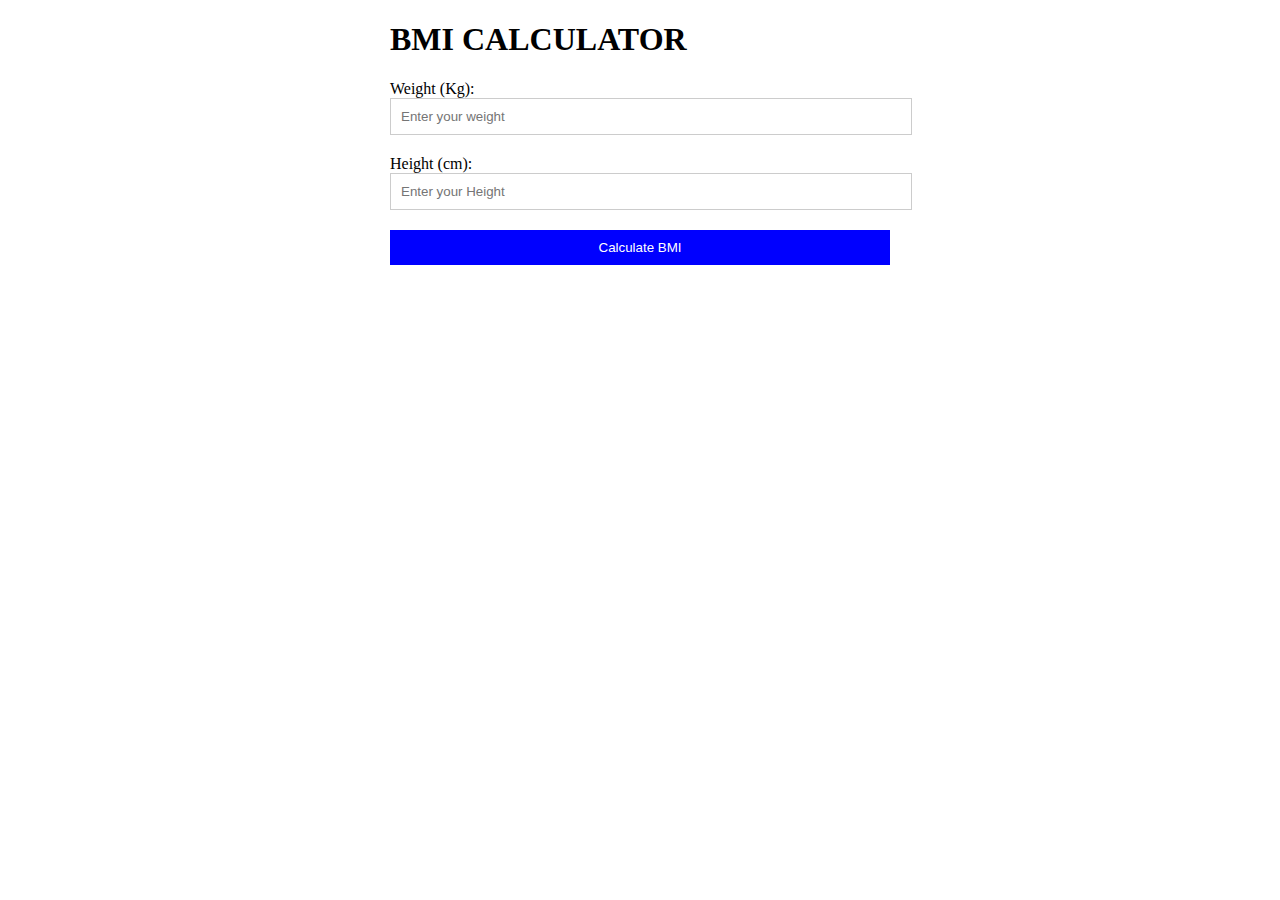
<file: bmi/index.html>
<!DOCTYPE html>
<html lang="en">
  <head>
    <meta charset="UTF-8" />
    <meta name="viewport" content="width=device-width, initial-scale=1.0" />
    <title>BMI calculator</title>
    <style>
      .container {
        max-width: 500px;
        margin: 0 auto;
      }
      .bmi_form {
      }
      .input_data {
        margin: 20px 0;
      }
      .input_data input {
        width: 100%;
        padding: 10px;
        border: 1px solid #ccc;
      }
      button {
        color: #fff;
        background-color: blue;
        border: none;
        padding: 10px 20px;
        width: 100%;
        cursor: pointer;
      }
    </style>
  </head>
  <body>
    <div class="container">
      <h1>BMI CALCULATOR</h1>

      <div class="bmi_form">
        <div class="input_data">
          <label for="weight">Weight (Kg):</label>
          <input type="number" id="weight" placeholder="Enter your weight" />
        </div>
        <div class="input_data">
          <label for="height">Height (cm):</label>
          <input type="number" id="height" placeholder="Enter your Height" />
        </div>
        <button onclick="calcBMI()">Calculate BMI</button>
        <div id="bmiResult"></div>
      </div>
    </div>

    <script>
      function calcBMI() {
        const weight = parseFloat(document.getElementById("weight").value);
        const height = parseFloat(document.getElementById("height").value);

        const bmi = Math.round(weight / ((height / 100) * (height / 100)));
        if (!isNaN(weight) && !isNaN(height)) {
          const bmiRes = document.getElementById("bmiResult");
          bmiRes.innerHTML = `Your BMI is: ${bmi}`;
          if (bmi < 18.5) {
            bmiRes.innerHTML += " UnderWeight";
          } else if (bmi > 18.5 && bmi < 24.9) {
            bmiRes.innerHTML += " Healthy";
          } else if (bmi > 25 && bmi < 29.9) {
            bmiRes.innerHTML += " Over Weight";
          } else {
            bmiRes.innerHTML += " Obese";
          }
        } else {
          alert("please enter valid weight and height");
        }
      }
    </script>
  </body>
</html>
</file>
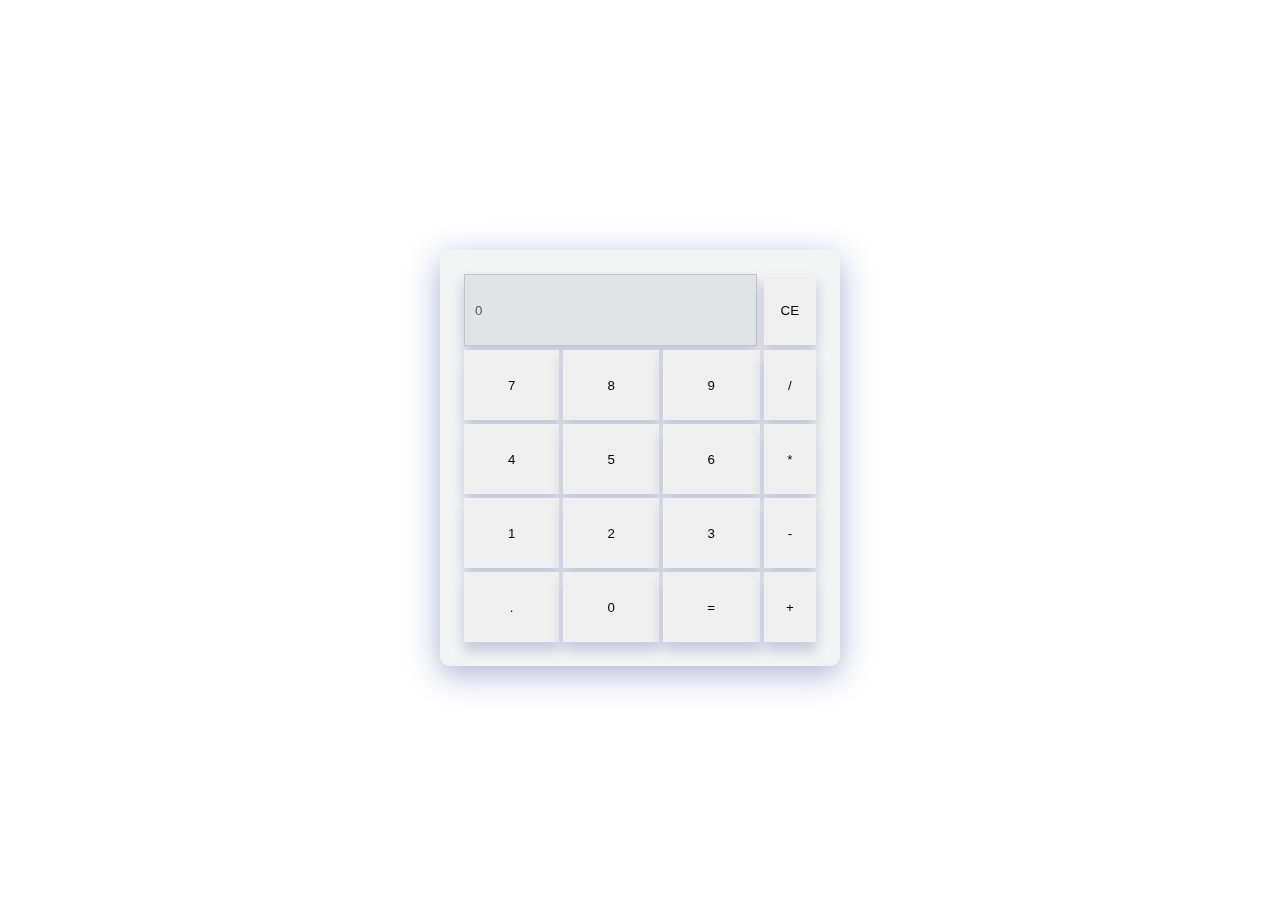
<file: calculator/index.html>
<!DOCTYPE html>
<html lang="en">
  <head>
    <meta charset="UTF-8" />
    <meta name="viewport" content="width=device-width, initial-scale=1.0" />
    <title>Document</title>
    <style>
      body {
        display: flex;
        align-items: center;
        justify-content: center;
        height: 100vh;
      }
      .calculaor {
        width: 400px;
        height: 400px;

        background: rgba(1, 11, 16, 0.05);
        box-shadow: 0 8px 32px 0 rgba(31, 38, 135, 0.37);
        backdrop-filter: blur(2px);
        -webkit-backdrop-filter: blur(2px);
        border-radius: 10px;
        border: 1px solid rgba(255, 255, 255, 0.18);
        padding: 20px;
      }
      .display {
        width: 95%;
        height: 70px;
        background: rgba(125, 172, 196, 0.05);
        box-shadow: 0 8px 12px 0 rgba(31, 38, 135, 0.222);
        backdrop-filter: blur(2px);
        -webkit-backdrop-filter: blur(2px);
        border: 1px solid rgba(53, 49, 49, 0.18);
        padding: 0 0 0 10px;
      }
      input {
        width: 100%;
        height: 70px;
        box-shadow: 0 8px 12px 0 rgba(31, 38, 135, 0.222);
        backdrop-filter: blur(2px);
        -webkit-backdrop-filter: blur(2px);
        border: 1px solid rgba(255, 255, 255, 0.18);
      }
      input:hover {
        background-color: white;
      }
    </style>
  </head>
  <body>
    <table class="calculaor">
      <tr>
        <td colspan="3">
          <input
            type="text"
            name=""
            value="0"
            class="display"
            id="result"
            disabled
          />
        </td>
        <td>
          <input type="button" value="CE" onclick="clearScreen()" />
        </td>
      </tr>
      <tr>
        <td>
          <input type="button" value="7" onclick="displayValue('7')" />
        </td>
        <td>
          <input type="button" value="8" onclick="displayValue('8')" />
        </td>
        <td>
          <input type="button" value="9" onclick="displayValue('9')" />
        </td>
        <td>
          <input type="button" value="/" onclick="displayValue('/')" />
        </td>
      </tr>
      <tr>
        <td>
          <input type="button" value="4" onclick="displayValue('4')" />
        </td>
        <td>
          <input type="button" value="5" onclick="displayValue('5')" />
        </td>
        <td>
          <input type="button" value="6" onclick="displayValue('6')" />
        </td>
        <td>
          <input type="button" value="*" onclick="displayValue('*')" />
        </td>
      </tr>
      <tr>
        <td>
          <input type="button" value="1" onclick="displayValue('1')" />
        </td>
        <td>
          <input type="button" value="2" onclick="displayValue('2')" />
        </td>
        <td>
          <input type="button" value="3" onclick="displayValue('3')" />
        </td>
        <td>
          <input type="button" value="-" onclick="displayValue('-')" />
        </td>
      </tr>
      <tr>
        <td>
          <input type="button" value="." onclick="displayValue('.')" />
        </td>
        <td>
          <input type="button" value="0" onclick="displayValue('0')" />
        </td>
        <td>
          <input type="button" value="=" onclick="Calculate()" />
        </td>
        <td>
          <input type="button" value="+" onclick="displayValue('+')" />
        </td>
      </tr>
    </table>

    <script>
      function displayValue(value) {
        document.getElementById("result").value += value;
      }

      function clearScreen() {
        document.getElementById("result").value = "";
      }

      function Calculate(value) {
        const d_Value = document.getElementById("result").value;
        const res = eval(d_Value);
        document.getElementById("result").value = res;
      }
    </script>
  </body>
</html>
</file>
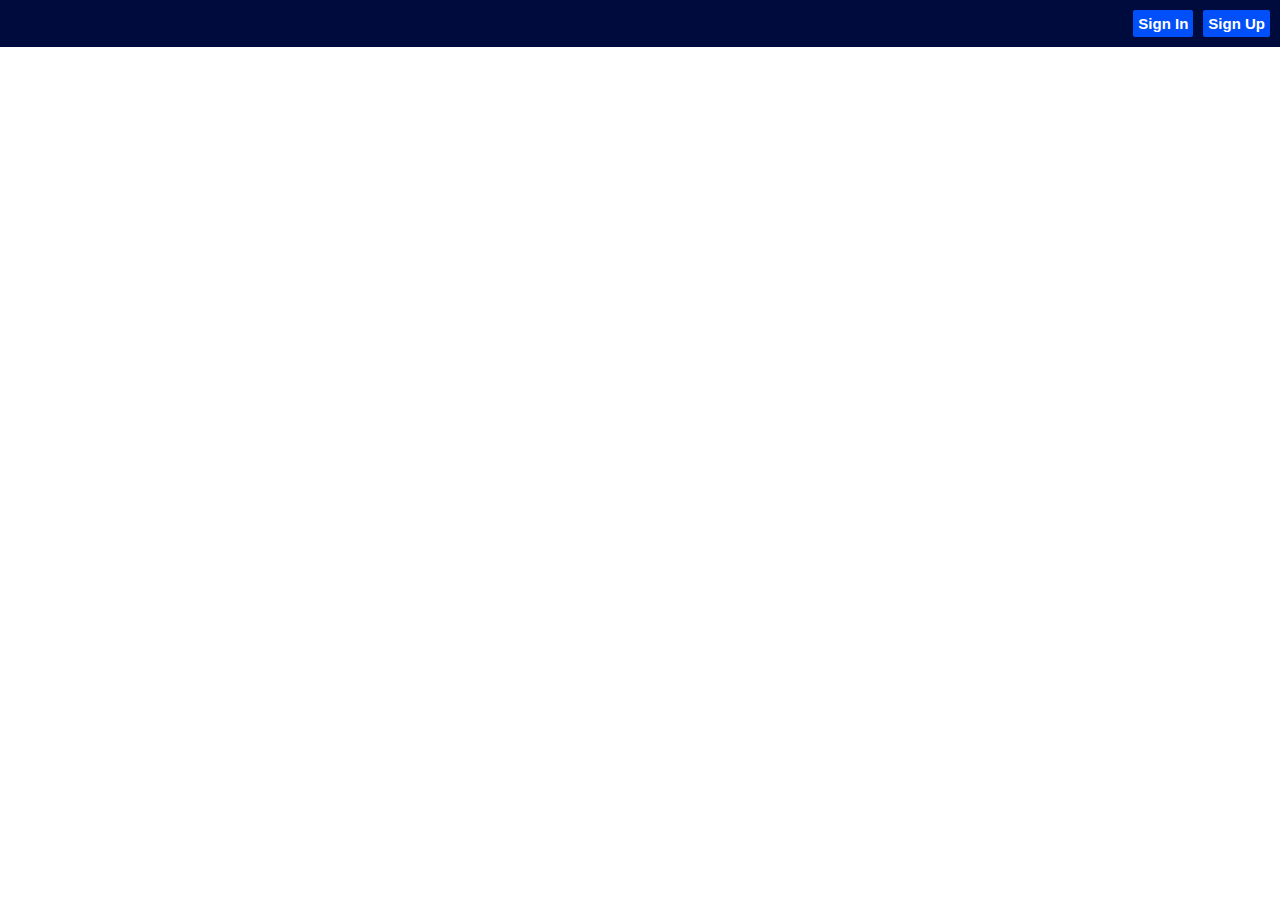
<file: login/index.html>
<!DOCTYPE html>
<html lang="en">
  <head>
    <meta charset="UTF-8" />
    <meta name="viewport" content="width=device-width, initial-scale=1.0" />
    <title>login</title>
    <link
      rel="stylesheet"
      href="https://cdnjs.cloudflare.com/ajax/libs/font-awesome/6.4.2/css/all.min.css"
      integrity="sha512-z3gLpd7yknf1YoNbCzqRKc4qyor8gaKU1qmn+CShxbuBusANI9QpRohGBreCFkKxLhei6S9CQXFEbbKuqLg0DA=="
      crossorigin="anonymous"
      referrerpolicy="no-referrer"
    />
    <style>
      * {
        margin: 0;
        padding: 0;
      }
      nav {
        background-color: #000b3d;
        padding: 10px;
        display: flex;
        justify-content: end;
        gap: 10px;
      }
      #signInBtn,
      #signUpBtn {
        padding: 5px;
        background-color: #004ff9;
        border: none;
        color: #fff;
        font-size: 15px;
        font-weight: bold;
        border-radius: 2px;
        cursor: pointer;
      }
      .modal {
        width: 100%;
        height: 100%;
        background-color: #17222275;
        position: fixed;
        top: 0;
        left: 0;
        z-index: 1;
        display: none;
        align-items: center;
        justify-content: center;
      }
      .modal_content {
        background-color: #fff;
        width: 300px;
        height: 350px;
        padding: 20px;
      }
      .close {
        float: right;
        cursor: pointer;
      }
      h1 {
        color: #000b3d;
        padding: 20px;
      }
      label {
        display: block;
        margin-top: 20px;
      }
      input {
        width: 100%;
        height: 30px;
        border: 1px solid rgba(128, 128, 128, 0.515);
        border-radius: 3px;
        margin-top: 10px;
      }
      .btn {
        width: 100%;
        height: 40px;
        background-color: #000b3d;
        color: #fff;
        font-size: 15px;
        font-weight: bold;
        margin-top: 20px;
      }
    </style>
  </head>
  <body>
    <nav>
      <button id="signInBtn">Sign In</button>
      <button id="signUpBtn">Sign Up</button>
    </nav>

    <div class="modal" id="signInModal">
      <div class="modal_content">
        <span class="close" id="closeSinginModal"
          ><i class="fa-solid fa-xmark"></i
        ></span>
        <h1>Sign In</h1>
        <form>
          <div class="formInputs">
            <label for="userName">UserName</label>
            <input type="text" name="userName" id="userName" />
          </div>
          <div class="formInputs">
            <label for="password">Password</label>
            <input type="password" name="password" id="password" />
          </div>
          <button class="btn">Sing In</button>
        </form>
      </div>
    </div>

    <script>
      const signInBtn = document.getElementById("signInBtn");
      const signInModal = document.getElementById("signInModal");
      const closeSinginModal = document.getElementById("closeSinginModal");

      signInBtn.addEventListener("click", function () {
        signInModal.style.display = "flex";
      });

      closeSinginModal.addEventListener("click", function () {
        signInModal.style.display = "none";
      });

      window.addEventListener("click", function (e) {
        if (e.target === signInModal) signInModal.style.display = "none";
      });
    </script>
  </body>
</html>
</file>
